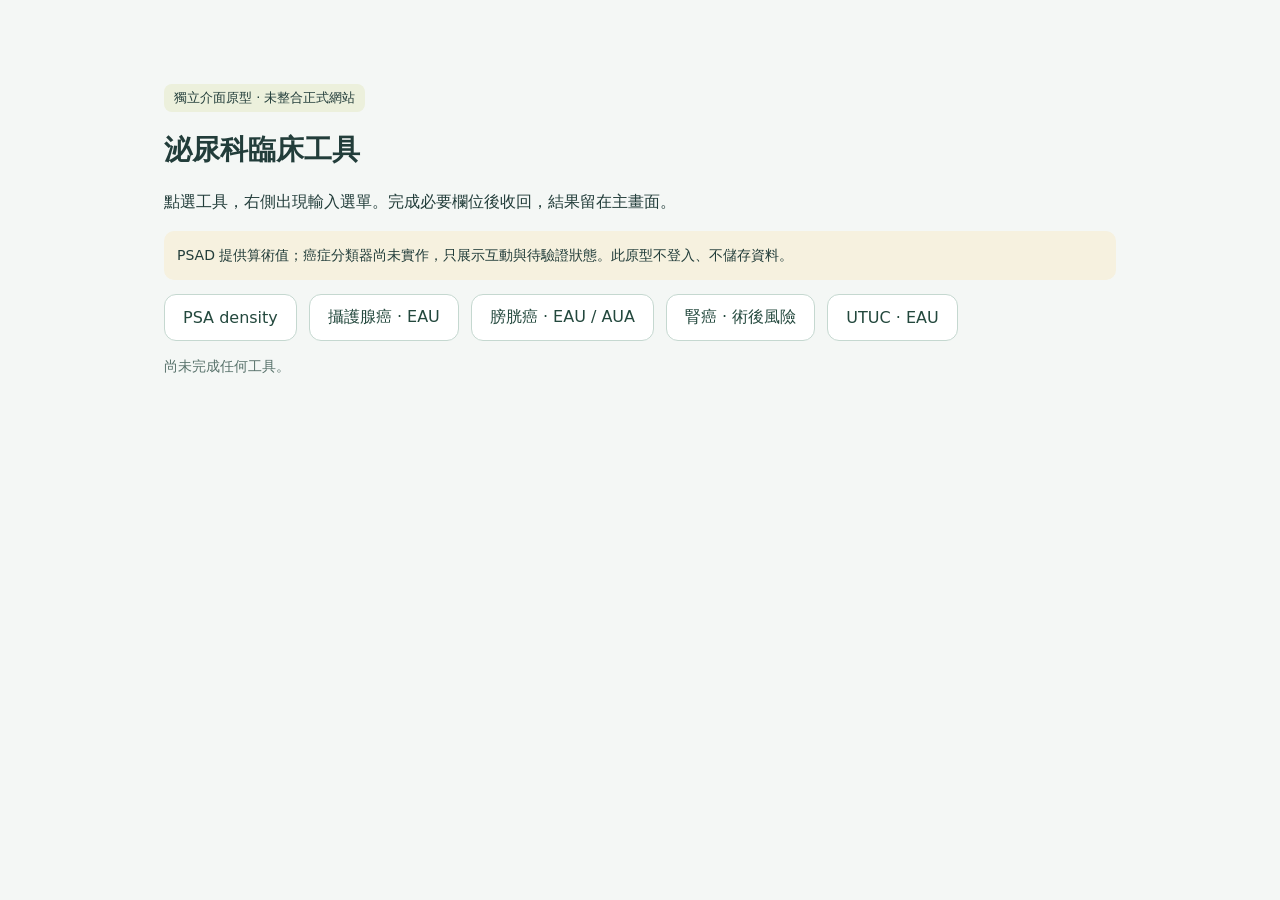
<file: docs/prototypes/risk-drawer.html>
<!doctype html>
<html lang="zh-Hant"><meta charset="utf-8"><meta name="viewport" content="width=device-width, initial-scale=1">
<title>泌尿科工具 · 右側抽屜原型</title>
<style>
:root{font-family:system-ui,sans-serif;color:#223d3a;background:#f4f7f5}*{box-sizing:border-box}body{margin:0}main{max-width:1000px;margin:60px auto;padding:24px}h1{font-size:28px}p{line-height:1.7}.hint{color:#58726b;font-size:14px}.tools{display:flex;flex-wrap:wrap;gap:12px}button{font:inherit;cursor:pointer;border:1px solid #c5d8d0;border-radius:12px;background:white;padding:12px 18px;color:#23483d}button:hover{background:#e8f3ed}button:focus-visible,input:focus-visible,select:focus-visible{outline:3px solid #528fbd;outline-offset:3px}.primary{background:#28614f;color:white}.primary:hover{background:#204c40}.card{background:white;padding:22px;border:1px solid #dce6e0;border-radius:16px;margin-top:18px}.badge{display:inline-block;background:#ecf0dc;padding:5px 10px;border-radius:8px;font-size:13px}dialog{border:0;padding:0;margin:0 0 0 auto;width:min(480px,100vw);max-width:100vw;height:100dvh;max-height:100dvh;color:inherit;box-shadow:-12px 0 48px #15362b33;animation:slide .2s ease-out}dialog::backdrop{background:#19382f66}.panel{padding:24px;display:flex;flex-direction:column;min-height:100%}.head{display:flex;align-items:center;justify-content:space-between;gap:12px}.head h2{font-size:22px}.fields{flex:1}label{display:block;margin:20px 0 8px;font-weight:600}input,select{width:100%;font:inherit;padding:13px;border:1px solid #bbcec4;border-radius:10px;background:white;color:inherit}.actions{display:flex;gap:12px;margin-top:26px}.notice{background:#f6f1df;padding:13px;border-radius:10px;font-size:14px}.error{color:#973f26}a{color:#28614f}@keyframes slide{from{transform:translateX(100%)}to{transform:translateX(0)}}@media(prefers-reduced-motion:reduce){dialog{animation:none}}@media(max-width:600px){main{margin:15px auto}.tools button{flex:1 1 40%}}
</style>
<main><span class="badge">獨立介面原型 · 未整合正式網站</span><h1>泌尿科臨床工具</h1><p>點選工具，右側出現輸入選單。完成必要欄位後收回，結果留在主畫面。</p><p class="notice">PSAD 提供算術值；癌症分類器尚未實作，只展示互動與待驗證狀態。此原型不登入、不儲存資料。</p><div class="tools" id="tools"></div><section id="results" aria-live="polite"><p class="hint" id="empty">尚未完成任何工具。</p></section></main>
<dialog id="drawer" aria-labelledby="heading"><form class="panel" id="form"><div class="head"><h2 id="heading"></h2><button type="button" id="close" aria-label="關閉選單">✕</button></div><p class="hint" id="description"></p><div class="fields" id="fields"></div><p class="error" id="error" role="alert"></p><p class="hint">選擇型工具填完全部必填會自動收回。数值工具填完後按「完成」，避免輸入途中收回。</p><div class="actions"><button class="primary" type="submit">完成並收回</button><button type="button" id="cancel">取消</button></div></form></dialog>
<script>
const configurations={
 psad:{name:'PSA density',description:'PSA ÷ 攝護腺體積。結果不是癌症風險分組。',fields:[['PSA (ng/mL)','number'],['攝護腺體積 (mL / cc)','number']]},
 prostate:{name:'攝護腺癌 · EAU',description:'正式版將依 PSA、ISUP GG、DRE cT、N/M 判定。',fields:[['ISUP Grade Group',['1','2','3','4','5','未知']],['臨床 cT（DRE）',['cT1','cT2','cT3','cT4','未知']],['N/M 狀態',['N0 M0','N1 M0','M1','未知']]]},
 bladder:{name:'膀胱癌 · EAU / AUA',description:'正式版將共用資料，分別顯示兩套 NMIBC 分組。',fields:[['Stage',['Ta','T1','CIS / Tis','T2+','未知']],['Grade（示意）',['Low grade','High grade','未知']],['CIS',['有','無','未知']]]},
 rcc:{name:'腎癌 · 術後風險',description:'正式版將依組織型選擇模型，與轉移性 RCC 的 IMDC 分開。',fields:[['情境',['術後 M0','尚未手術','轉移性疾病','未知']],['組織型',['Clear cell RCC','Non-clear cell RCC','未知']],['病理 pT',['pT1a','pT1b','pT2','pT3','pT4','未知']]]},
 utuc:{name:'UTUC · EAU',description:'正式版將區分術前強因子與弱因子，缺資料不自動判定低風險。',fields:[['Biopsy grade',['Low grade','High grade','未知']],['影像局部侵犯',['有','無','未知']],['尿液細胞學',['High grade','非 High grade','未知']]]}
};
const drawer=document.getElementById('drawer'),fields=document.getElementById('fields'),form=document.getElementById('form'),results=document.getElementById('results');
const drafts={},cards={};let active=null,opener=null;
for(const [id,c] of Object.entries(configurations)){const b=document.createElement('button');b.textContent=c.name;b.onclick=()=>openTool(id,b);document.getElementById('tools').append(b)}
function openTool(id,b){active=id;opener=b;const c=configurations[id];document.getElementById('heading').textContent=c.name;document.getElementById('description').textContent=c.description;document.getElementById('error').textContent='';fields.replaceChildren();c.fields.forEach(([label,type],i)=>{const l=document.createElement('label');l.htmlFor='field-'+i;l.textContent=label;const el=document.createElement(type==='number'?'input':'select');el.id='field-'+i;el.name='field'+i;el.required=true;if(type==='number'){el.type='number';el.step='any';el.min=i===0?'0':'0.000001'}else{el.add(new Option('請點選…',''));for(const value of type)el.add(new Option(value,value))}el.value=(drafts[id]||[])[i]||'';fields.append(l,el)});drawer.showModal()}
function values(){return Array.from(fields.querySelectorAll('input,select')).map(el=>el.value)}
function closeDrawer(){if(active)drafts[active]=values();drawer.close();if(opener)opener.focus()}
document.getElementById('close').onclick=closeDrawer;document.getElementById('cancel').onclick=closeDrawer;
drawer.addEventListener('cancel',e=>{e.preventDefault();closeDrawer()});
form.addEventListener('input',()=>{drafts[active]=values();if(cards[active])cards[active].querySelector('p').textContent='資料已修改，結果待重新完成。'});
form.addEventListener('change',()=>{if(active!=='psad'&&values().every(v=>v!==''))form.requestSubmit()});
form.addEventListener('submit',e=>{e.preventDefault();if(!form.reportValidity())return;const c=configurations[active],v=values();let message;
 if(active==='psad'){const psa=Number(v[0]),vol=Number(v[1]);if(!Number.isFinite(psa)||!Number.isFinite(vol)||psa<0||vol<=0||!Number.isFinite(psa/vol)){document.getElementById('error').textContent='請輸入有效 PSA 與大於零的體積。';return}message='PSAD = '+(psa/vol).toFixed(3)+' ng/mL/cc · 算式 '+psa+' ÷ '+vol+'。尚未提供情境風險解讀。'}
 else{message='風險分組：待完整規則驗證。'+(v.includes('未知')?'另有未知資料，正式版需檢查缺少的必要欄位。':'此畫面僅示範輸入完成後的結果呈現。')}
 let card=cards[active];if(!card){card=document.createElement('article');card.className='card';cards[active]=card;results.append(card)}card.replaceChildren();const title=document.createElement('h3');title.textContent=c.name;const p=document.createElement('p');p.textContent=message;const detail=document.createElement('p');detail.className='hint';detail.textContent=c.fields.map(([label],i)=>label+'：'+v[i]).join(' · ');const id=active,edit=document.createElement('button');edit.textContent='修改';edit.onclick=()=>openTool(id,edit);card.append(title,p,detail,edit);document.getElementById('empty').hidden=true;closeDrawer();
});
</script></html>
</file>
